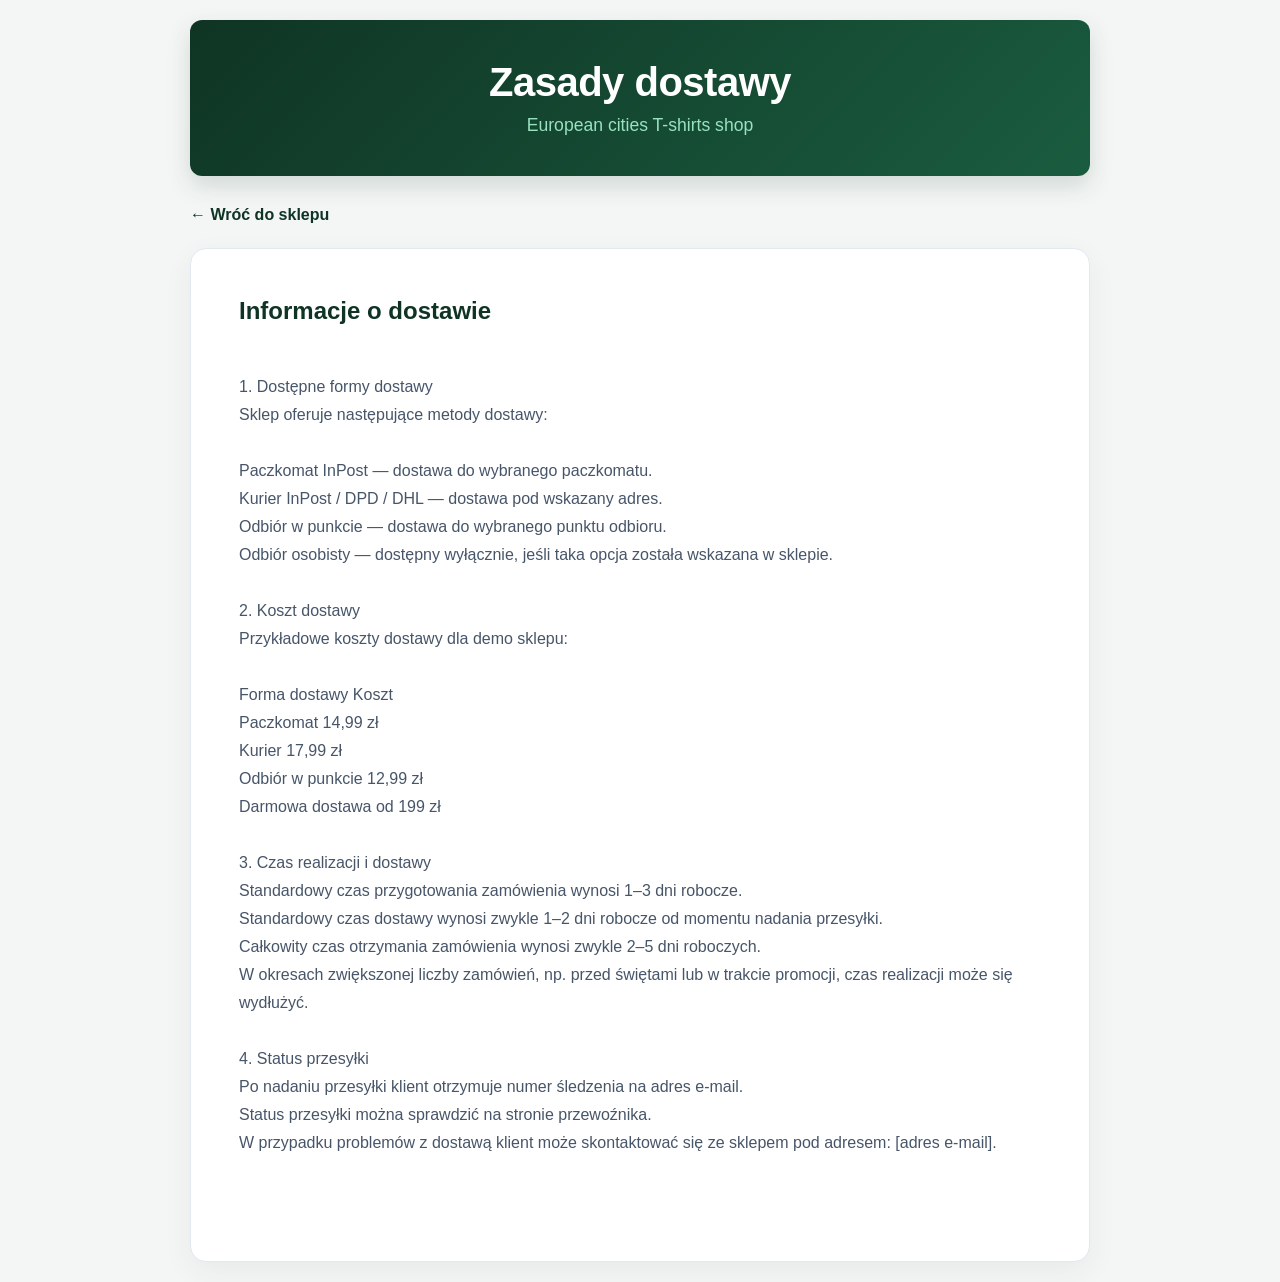
<file: dostawa.html>
<!DOCTYPE html>
<html lang="pl">
<head>
    <meta charset="UTF-8">
    <meta name="viewport" content="width=device-width, initial-scale=1.0">
    <title>Zasady dostawy | European cities T-shirts shop</title>
    <link rel="stylesheet" href="styles.css">
</head>
<body>
    <main class="info-page">
        <header class="info-page-header">
            <h1>Zasady dostawy</h1>
            <p>European cities T-shirts shop</p>
        </header>

        <a class="back-to-shop" href="index.html">&larr; Wróć do sklepu</a>

        <article class="info-content">
            <h2>Informacje o dostawie</h2>
            <div class="regulations-text">
1. Dostępne formy dostawy
Sklep oferuje następujące metody dostawy:

Paczkomat InPost — dostawa do wybranego paczkomatu.
Kurier InPost / DPD / DHL — dostawa pod wskazany adres.
Odbiór w punkcie — dostawa do wybranego punktu odbioru.
Odbiór osobisty — dostępny wyłącznie, jeśli taka opcja została wskazana w sklepie.

2. Koszt dostawy
Przykładowe koszty dostawy dla demo sklepu:

Forma dostawy	Koszt
Paczkomat	14,99 zł
Kurier	17,99 zł
Odbiór w punkcie	12,99 zł
Darmowa dostawa	od 199 zł

3. Czas realizacji i dostawy
Standardowy czas przygotowania zamówienia wynosi 1–3 dni robocze.
Standardowy czas dostawy wynosi zwykle 1–2 dni robocze od momentu nadania przesyłki.
Całkowity czas otrzymania zamówienia wynosi zwykle 2–5 dni roboczych.
W okresach zwiększonej liczby zamówień, np. przed świętami lub w trakcie promocji, czas realizacji może się wydłużyć.

4. Status przesyłki
Po nadaniu przesyłki klient otrzymuje numer śledzenia na adres e-mail.
Status przesyłki można sprawdzić na stronie przewoźnika.
W przypadku problemów z dostawą klient może skontaktować się ze sklepem pod adresem: [adres e-mail].


            </div>
        </article>
    </main>
</body>
</html>
</file>
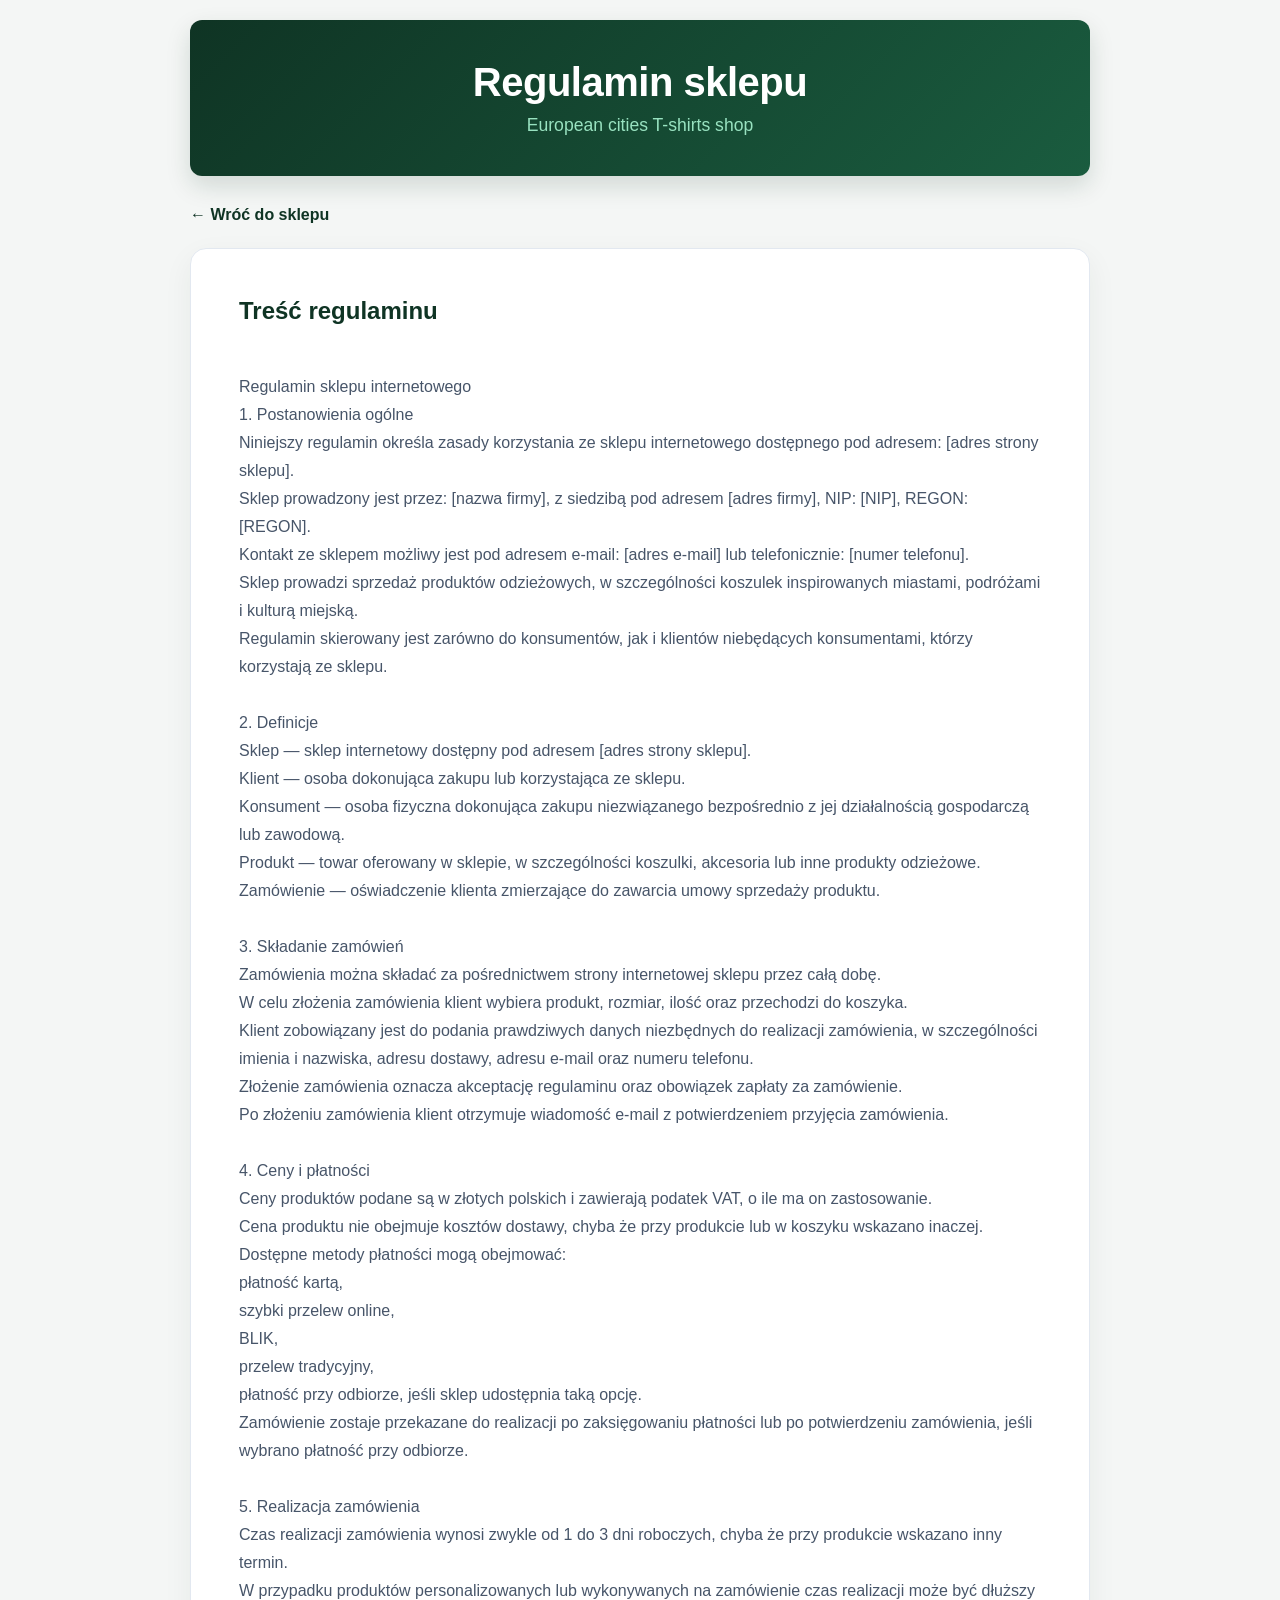
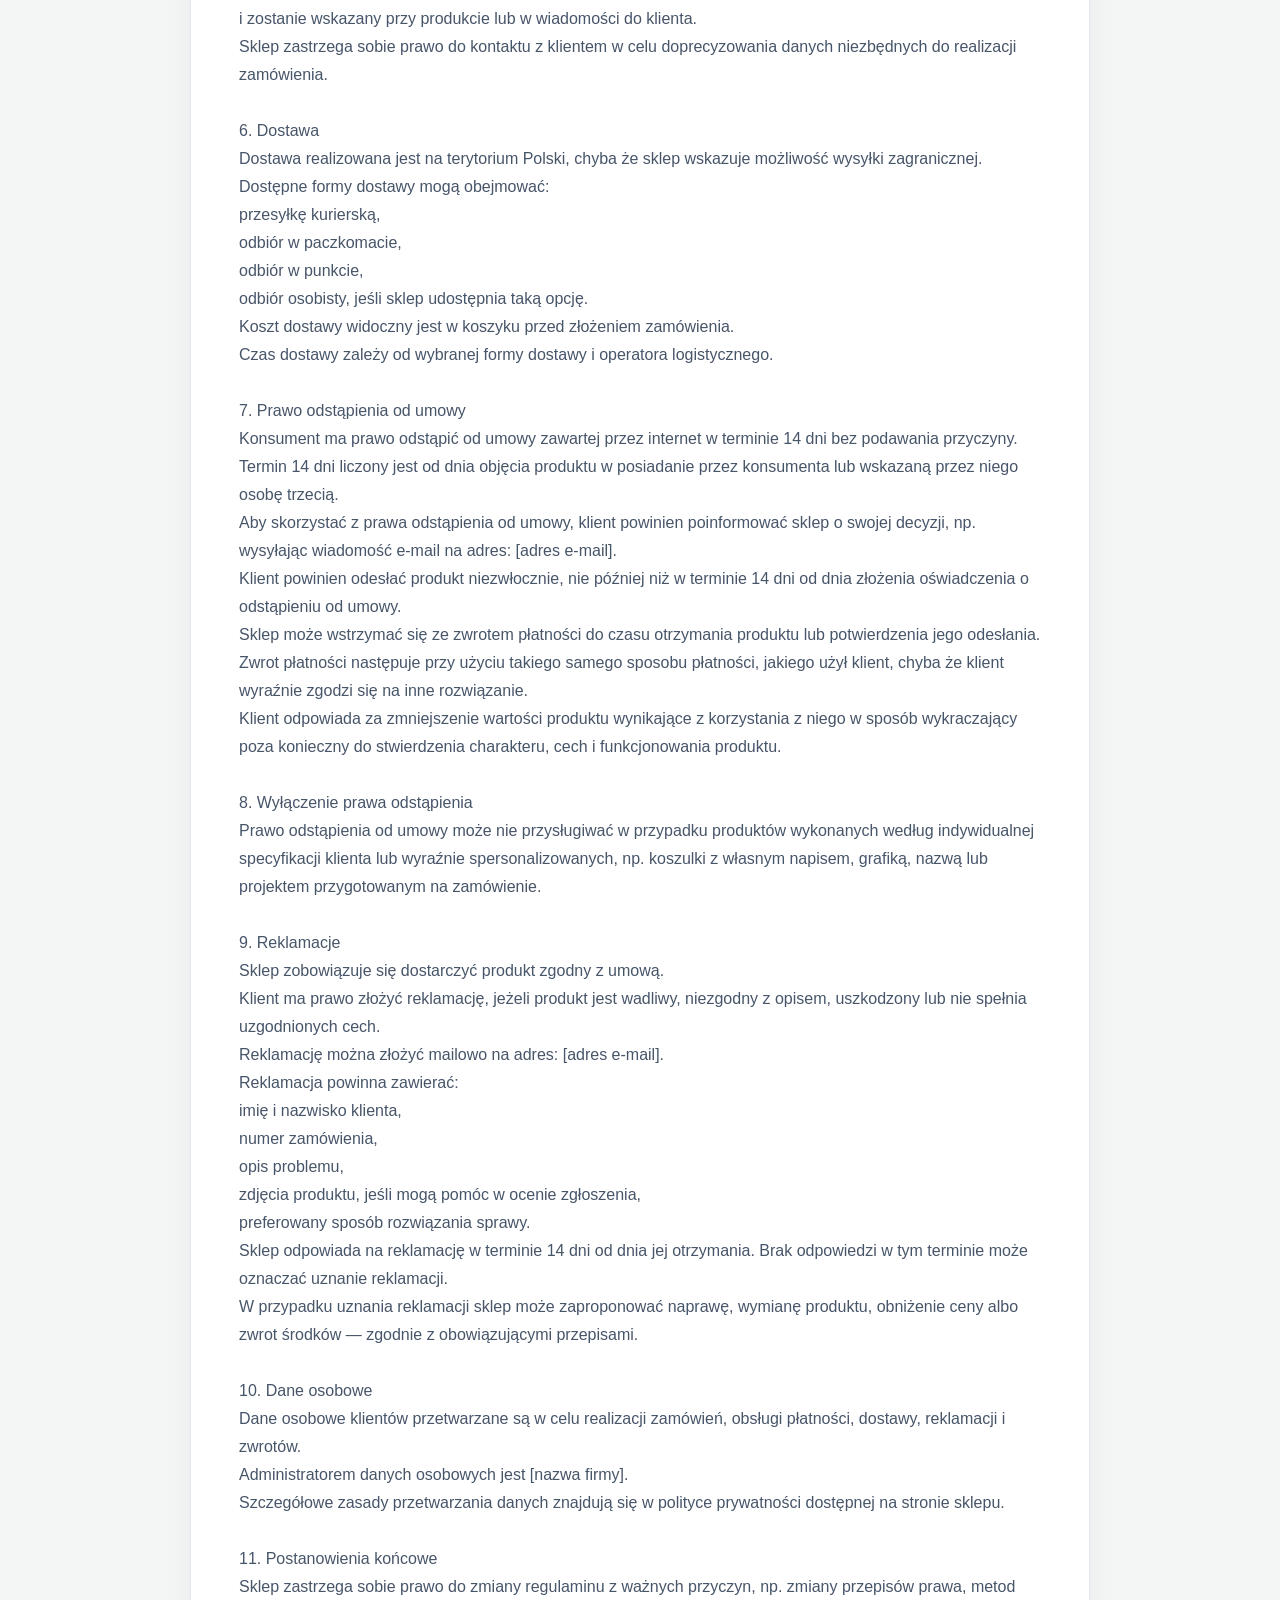
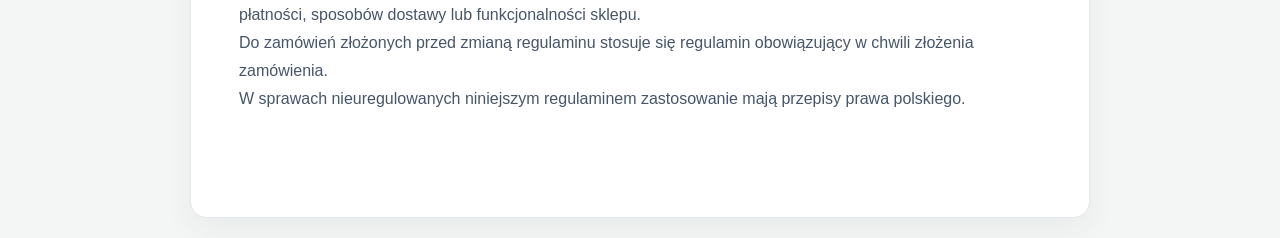
<file: regulamin.html>
<!DOCTYPE html>
<html lang="pl">
<head>
    <meta charset="UTF-8">
    <meta name="viewport" content="width=device-width, initial-scale=1.0">
    <title>Regulamin sklepu | European cities T-shirts shop</title>
    <link rel="stylesheet" href="styles.css">
</head>
<body>
    <main class="info-page">
        <header class="info-page-header">
            <h1>Regulamin sklepu</h1>
            <p>European cities T-shirts shop</p>
        </header>

        <a class="back-to-shop" href="index.html">&larr; Wróć do sklepu</a>

        <article class="info-content">
            <h2>Treść regulaminu</h2>
            <div class="regulations-text">
                Regulamin sklepu internetowego
1. Postanowienia ogólne
Niniejszy regulamin określa zasady korzystania ze sklepu internetowego dostępnego pod adresem: [adres strony sklepu].
Sklep prowadzony jest przez: [nazwa firmy], z siedzibą pod adresem [adres firmy], NIP: [NIP], REGON: [REGON].
Kontakt ze sklepem możliwy jest pod adresem e-mail: [adres e-mail] lub telefonicznie: [numer telefonu].
Sklep prowadzi sprzedaż produktów odzieżowych, w szczególności koszulek inspirowanych miastami, podróżami i kulturą miejską.
Regulamin skierowany jest zarówno do konsumentów, jak i klientów niebędących konsumentami, którzy korzystają ze sklepu.

2. Definicje
Sklep — sklep internetowy dostępny pod adresem [adres strony sklepu].
Klient — osoba dokonująca zakupu lub korzystająca ze sklepu.
Konsument — osoba fizyczna dokonująca zakupu niezwiązanego bezpośrednio z jej działalnością gospodarczą lub zawodową.
Produkt — towar oferowany w sklepie, w szczególności koszulki, akcesoria lub inne produkty odzieżowe.
Zamówienie — oświadczenie klienta zmierzające do zawarcia umowy sprzedaży produktu.

3. Składanie zamówień
Zamówienia można składać za pośrednictwem strony internetowej sklepu przez całą dobę.
W celu złożenia zamówienia klient wybiera produkt, rozmiar, ilość oraz przechodzi do koszyka.
Klient zobowiązany jest do podania prawdziwych danych niezbędnych do realizacji zamówienia, w szczególności imienia i nazwiska, adresu dostawy, adresu e-mail oraz numeru telefonu.
Złożenie zamówienia oznacza akceptację regulaminu oraz obowiązek zapłaty za zamówienie.
Po złożeniu zamówienia klient otrzymuje wiadomość e-mail z potwierdzeniem przyjęcia zamówienia.

4. Ceny i płatności
Ceny produktów podane są w złotych polskich i zawierają podatek VAT, o ile ma on zastosowanie.
Cena produktu nie obejmuje kosztów dostawy, chyba że przy produkcie lub w koszyku wskazano inaczej.
Dostępne metody płatności mogą obejmować:
płatność kartą,
szybki przelew online,
BLIK,
przelew tradycyjny,
płatność przy odbiorze, jeśli sklep udostępnia taką opcję.
Zamówienie zostaje przekazane do realizacji po zaksięgowaniu płatności lub po potwierdzeniu zamówienia, jeśli wybrano płatność przy odbiorze.

5. Realizacja zamówienia
Czas realizacji zamówienia wynosi zwykle od 1 do 3 dni roboczych, chyba że przy produkcie wskazano inny termin.
W przypadku produktów personalizowanych lub wykonywanych na zamówienie czas realizacji może być dłuższy i zostanie wskazany przy produkcie lub w wiadomości do klienta.
Sklep zastrzega sobie prawo do kontaktu z klientem w celu doprecyzowania danych niezbędnych do realizacji zamówienia.

6. Dostawa
Dostawa realizowana jest na terytorium Polski, chyba że sklep wskazuje możliwość wysyłki zagranicznej.
Dostępne formy dostawy mogą obejmować:
przesyłkę kurierską,
odbiór w paczkomacie,
odbiór w punkcie,
odbiór osobisty, jeśli sklep udostępnia taką opcję.
Koszt dostawy widoczny jest w koszyku przed złożeniem zamówienia.
Czas dostawy zależy od wybranej formy dostawy i operatora logistycznego.

7. Prawo odstąpienia od umowy
Konsument ma prawo odstąpić od umowy zawartej przez internet w terminie 14 dni bez podawania przyczyny.
Termin 14 dni liczony jest od dnia objęcia produktu w posiadanie przez konsumenta lub wskazaną przez niego osobę trzecią.
Aby skorzystać z prawa odstąpienia od umowy, klient powinien poinformować sklep o swojej decyzji, np. wysyłając wiadomość e-mail na adres: [adres e-mail].
Klient powinien odesłać produkt niezwłocznie, nie później niż w terminie 14 dni od dnia złożenia oświadczenia o odstąpieniu od umowy.
Sklep może wstrzymać się ze zwrotem płatności do czasu otrzymania produktu lub potwierdzenia jego odesłania.
Zwrot płatności następuje przy użyciu takiego samego sposobu płatności, jakiego użył klient, chyba że klient wyraźnie zgodzi się na inne rozwiązanie.
Klient odpowiada za zmniejszenie wartości produktu wynikające z korzystania z niego w sposób wykraczający poza konieczny do stwierdzenia charakteru, cech i funkcjonowania produktu.

8. Wyłączenie prawa odstąpienia
Prawo odstąpienia od umowy może nie przysługiwać w przypadku produktów wykonanych według indywidualnej specyfikacji klienta lub wyraźnie spersonalizowanych, np. koszulki z własnym napisem, grafiką, nazwą lub projektem przygotowanym na zamówienie.

9. Reklamacje
Sklep zobowiązuje się dostarczyć produkt zgodny z umową.
Klient ma prawo złożyć reklamację, jeżeli produkt jest wadliwy, niezgodny z opisem, uszkodzony lub nie spełnia uzgodnionych cech.
Reklamację można złożyć mailowo na adres: [adres e-mail].
Reklamacja powinna zawierać:
imię i nazwisko klienta,
numer zamówienia,
opis problemu,
zdjęcia produktu, jeśli mogą pomóc w ocenie zgłoszenia,
preferowany sposób rozwiązania sprawy.
Sklep odpowiada na reklamację w terminie 14 dni od dnia jej otrzymania. Brak odpowiedzi w tym terminie może oznaczać uznanie reklamacji.
W przypadku uznania reklamacji sklep może zaproponować naprawę, wymianę produktu, obniżenie ceny albo zwrot środków — zgodnie z obowiązującymi przepisami.

10. Dane osobowe
Dane osobowe klientów przetwarzane są w celu realizacji zamówień, obsługi płatności, dostawy, reklamacji i zwrotów.
Administratorem danych osobowych jest [nazwa firmy].
Szczegółowe zasady przetwarzania danych znajdują się w polityce prywatności dostępnej na stronie sklepu.

11. Postanowienia końcowe
Sklep zastrzega sobie prawo do zmiany regulaminu z ważnych przyczyn, np. zmiany przepisów prawa, metod płatności, sposobów dostawy lub funkcjonalności sklepu.
Do zamówień złożonych przed zmianą regulaminu stosuje się regulamin obowiązujący w chwili złożenia zamówienia.
W sprawach nieuregulowanych niniejszym regulaminem zastosowanie mają przepisy prawa polskiego.


            </div>
        </article>
    </main>
</body>
</html>
</file>
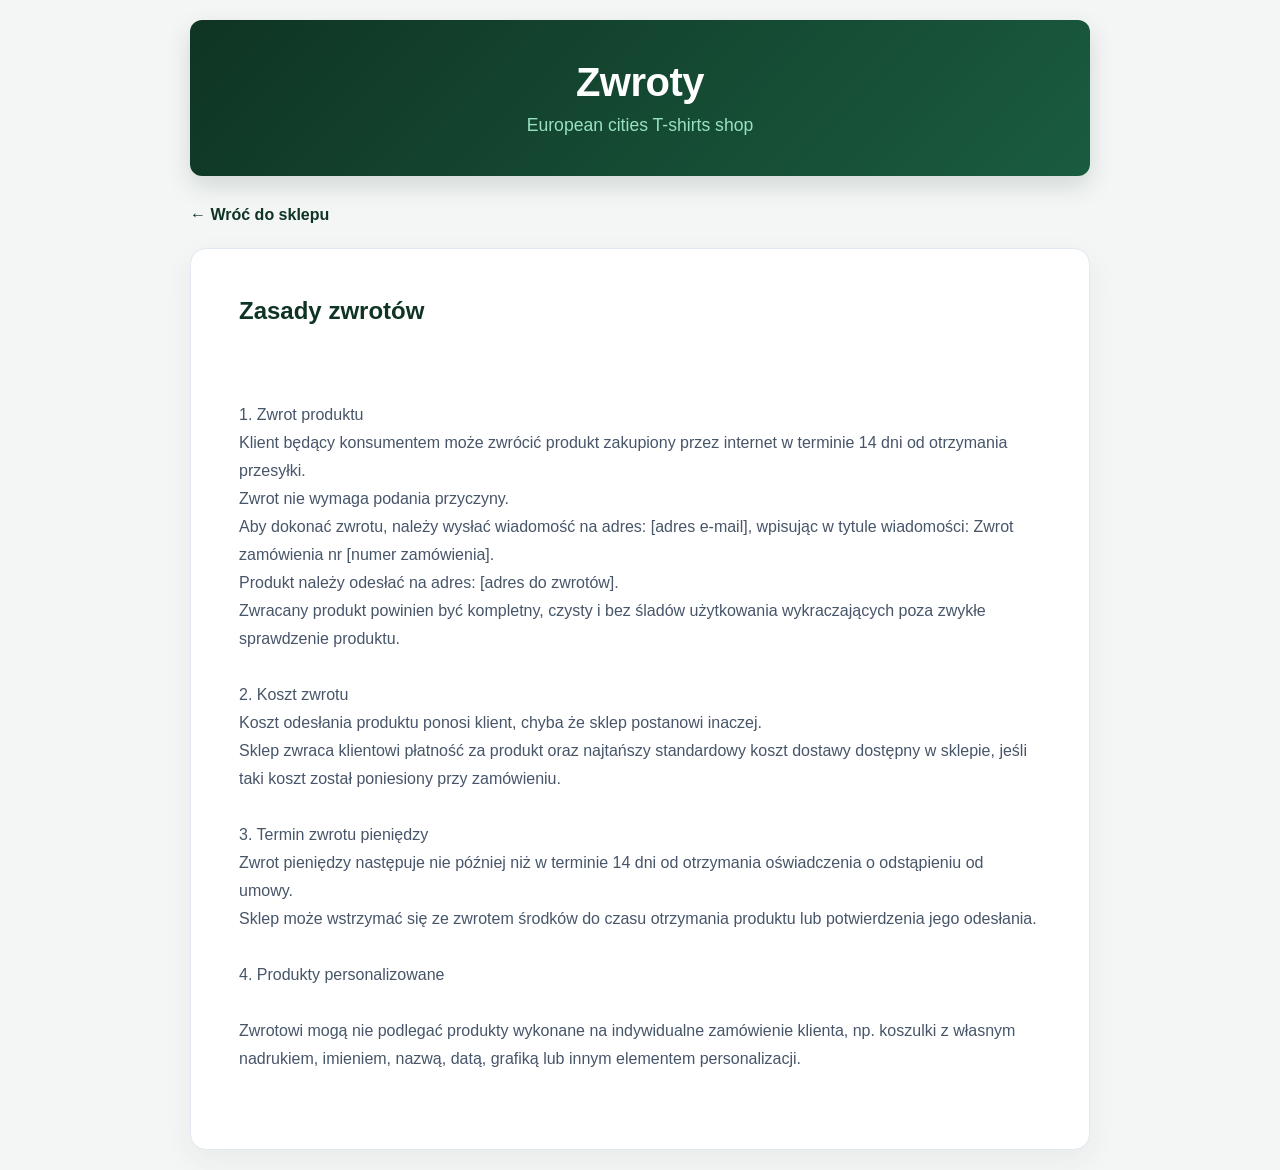
<file: zwroty.html>
<!DOCTYPE html>
<html lang="pl">
<head>
    <meta charset="UTF-8">
    <meta name="viewport" content="width=device-width, initial-scale=1.0">
    <title>Zwroty | European cities T-shirts shop</title>
    <link rel="stylesheet" href="styles.css">
</head>
<body>
    <main class="info-page">
        <header class="info-page-header">
            <h1>Zwroty</h1>
            <p>European cities T-shirts shop</p>
        </header>

        <a class="back-to-shop" href="index.html">&larr; Wróć do sklepu</a>

        <article class="info-content">
            <h2>Zasady zwrotów</h2>
            <div class="regulations-text">

1. Zwrot produktu
Klient będący konsumentem może zwrócić produkt zakupiony przez internet w terminie 14 dni od otrzymania przesyłki.
Zwrot nie wymaga podania przyczyny.
Aby dokonać zwrotu, należy wysłać wiadomość na adres: [adres e-mail], wpisując w tytule wiadomości: Zwrot zamówienia nr [numer zamówienia].
Produkt należy odesłać na adres: [adres do zwrotów].
Zwracany produkt powinien być kompletny, czysty i bez śladów użytkowania wykraczających poza zwykłe sprawdzenie produktu.

2. Koszt zwrotu
Koszt odesłania produktu ponosi klient, chyba że sklep postanowi inaczej.
Sklep zwraca klientowi płatność za produkt oraz najtańszy standardowy koszt dostawy dostępny w sklepie, jeśli taki koszt został poniesiony przy zamówieniu.

3. Termin zwrotu pieniędzy
Zwrot pieniędzy następuje nie później niż w terminie 14 dni od otrzymania oświadczenia o odstąpieniu od umowy.
Sklep może wstrzymać się ze zwrotem środków do czasu otrzymania produktu lub potwierdzenia jego odesłania.

4. Produkty personalizowane

Zwrotowi mogą nie podlegać produkty wykonane na indywidualne zamówienie klienta, np. koszulki z własnym nadrukiem, imieniem, nazwą, datą, grafiką lub innym elementem personalizacji.

            </div>
        </article>
    </main>
</body>
</html>
</file>
<file: styles.css>
* {
  margin: 0;
  padding: 0;
  box-sizing: border-box;
}

body {
  font-family: 'Segoe UI', Tahoma, Geneva, Verdana, sans-serif;
  background: #f4f6f5; /* Nowoczesne, lekko sportowe, jasne tło */
  min-height: 100vh;
  padding: 20px;
  color: #1e293b;
}

body.modal-open {
  overflow: hidden;
}

/* Header */
header {
  background: linear-gradient(135deg, #0f3424 0%, #1a5c3f 100%); /* Piłkarska, głęboka zieleń premium */
  color: #ffffff;
  padding: 40px 20px;
  text-align: center;
  border-radius: 12px;
  margin-bottom: 30px;
  box-shadow: 0 10px 25px rgba(15, 52, 36, 0.15);
}

header h1 {
  font-size: 2.5em;
  margin-bottom: 10px;
  text-shadow: none; /* Rezygnacja ze staromodnego cienia na rzecz płaskiego designu */
  font-weight: 800;
  letter-spacing: -0.5px;
}

header p {
  font-size: 1.1em;
  color: #a7f3d0; /* Delikatny miętowy akcent dla tekstu pomocniczego */
  opacity: 0.9;
}

/* Header actions */
.header-actions {
  position: fixed;
  top: 34px;
  right: 32px;
  z-index: 100;
  display: flex;
  align-items: center;
  gap: 10px;
}

.header-action {
  position: relative;
  width: 48px;
  height: 48px;
  display: inline-flex;
  align-items: center;
  justify-content: center;
  background: rgba(255, 255, 255, 0.12);
  color: #ffffff;
  border: 1px solid rgba(255, 255, 255, 0.22);
  border-radius: 50%;
  cursor: pointer;
  text-decoration: none;
  box-shadow: 0 4px 14px rgba(15, 52, 36, 0.18);
  transition: transform 0.2s ease, background 0.2s ease, border-color 0.2s ease;
}

.header-action svg {
  width: 23px;
  height: 23px;
  fill: none;
  stroke: currentColor;
  stroke-width: 1.8;
  stroke-linecap: round;
  stroke-linejoin: round;
}

.header-action:hover,
.header-action:focus-visible {
  background: rgba(255, 255, 255, 0.23);
  border-color: rgba(255, 255, 255, 0.5);
  transform: translateY(-2px);
  outline: none;
}

.cart-button {
  background: #10b981;
  border-color: #10b981;
}

.cart-button:hover,
.cart-button:focus-visible {
  background: #059669;
  border-color: #059669;
}

.cart-counter {
  position: absolute;
  top: -6px;
  right: -6px;
  background: #0f3424;
  color: #ffffff;
  border-radius: 50%;
  min-width: 22px;
  height: 22px;
  padding: 0 5px;
  display: flex;
  align-items: center;
  justify-content: center;
  font-weight: bold;
  font-size: 0.75rem;
  border: 2px solid #10b981;
}

@media (max-width: 700px) {
  header {
      padding-top: 100px;
  }

  .header-actions {
      top: 32px;
      right: 50%;
      transform: translateX(50%);
  }

  .header-action {
      width: 44px;
      height: 44px;
  }
}

/* Shop Container */
.shop-container {
  max-width: 1400px;
  margin: 0 auto;
  display: none;
}

.shop-container.active {
  display: block;
}

/* Products Grid */
.products-grid {
  display: grid;
  grid-template-columns: repeat(3, 1fr);
  gap: 25px;
  margin-bottom: 40px;
}

@media (max-width: 1200px) {
  .products-grid {
      grid-template-columns: repeat(2, 1fr);
  }
}

@media (max-width: 600px) {
  .products-grid {
      grid-template-columns: 1fr;
  }
}

/* Product Card */
.product-card {
  background: #ffffff;
  border-radius: 12px;
  overflow: hidden;
  box-shadow: 0 4px 15px rgba(15, 52, 36, 0.04);
  border: 1px solid #e2e8f0;
  transition: all 0.3s ease;
  display: flex;
  flex-direction: column;
}

.product-card:hover {
  transform: translateY(-5px);
  box-shadow: 0 12px 30px rgba(15, 52, 36, 0.1);
  border-color: #cbd5e1;
}

.product-image {
  width: 100%;
  height: 250px;
  background: linear-gradient(135deg, #f1f5f9 0%, #e2e8f0 100%); /* Neutralne, czyste tło pod eksponowany produkt */
  display: flex;
  align-items: center;
  justify-content: center;
  font-size: 3em;
  color: white;
}

.product-info {
  padding: 20px;
  flex-grow: 1;
  display: flex;
  flex-direction: column;
}

.product-name {
  font-size: 1.2em;
  font-weight: 700;
  color: #0f3424; /* Główny kolor marki dla nazwy produktu */
  margin-bottom: 8px;
}

.product-price {
  font-size: 1.4em;
  color: #10b981; /* Kolor akcentowy dla ceny - przyciąga wzrok */
  font-weight: 800;
  margin-bottom: 15px;
}

.size-selector {
  margin-bottom: 15px;
}

.size-selector label {
  display: block;
  font-size: 0.9em;
  color: #64748b;
  margin-bottom: 8px;
  font-weight: 600;
}

.size-options {
  display: flex;
  gap: 8px;
}

.size-option {
  flex: 1;
  padding: 8px;
  border: 2px solid #cbd5e1;
  background: #ffffff;
  color: #0f3424;
  border-radius: 6px;
  cursor: pointer;
  font-weight: 600;
  transition: all 0.2s ease;
  text-align: center;
}

.size-option:hover {
  border-color: #164e35;
  background: #f0fdf4;
}

.size-option.selected {
  background: #0f3424; /* Spójny, głęboki kolor dla zaznaczonego rozmiaru */
  color: #ffffff;
  border-color: #0f3424;
}

.add-to-cart-btn {
  background: linear-gradient(135deg, #0f3424 0%, #164e35 100%); /* Elegancki, jednolity ton przycisku */
  color: #ffffff;
  border: none;
  padding: 12px 20px;
  border-radius: 6px;
  font-size: 1em;
  font-weight: 700;
  cursor: pointer;
  transition: all 0.3s ease;
}

.add-to-cart-btn:hover {
  background: linear-gradient(135deg, #164e35 0%, #1f704c 100%);
  transform: scale(1.02);
}

.add-to-cart-btn:active {
  transform: scale(0.98);
}

.product-details-btn {
  margin-top: 10px;
  padding: 11px 20px;
  border: 2px solid #0f3424;
  border-radius: 6px;
  background: #ffffff;
  color: #0f3424;
  font-size: 1em;
  font-weight: 700;
  cursor: pointer;
  transition: all 0.2s ease;
}

.product-details-btn:hover {
  background: #f0fdf4;
  transform: translateY(-1px);
}

/* Product details */
.product-modal {
  display: none;
  position: fixed;
  inset: 0;
  z-index: 180;
  padding: 30px;
  overflow-y: auto;
  background: rgba(15, 52, 36, 0.55);
  backdrop-filter: blur(5px);
  align-items: center;
  justify-content: center;
}

.product-modal.active {
  display: flex;
}

.product-details {
  position: relative;
  width: min(1100px, 100%);
  max-height: calc(100vh - 60px);
  overflow-y: auto;
  border-radius: 18px;
  background: #ffffff;
  box-shadow: 0 24px 70px rgba(0, 0, 0, 0.25);
  animation: slideIn 0.3s ease;
}

.product-details-close {
  position: absolute;
  top: 16px;
  right: 16px;
  z-index: 2;
  width: 42px;
  height: 42px;
  border: none;
  border-radius: 50%;
  background: #0f3424;
  color: #ffffff;
  font-size: 1.8rem;
  line-height: 1;
  cursor: pointer;
  transition: transform 0.2s ease, background 0.2s ease;
}

.product-details-close:hover {
  background: #164e35;
  transform: rotate(90deg);
}

.product-details-layout {
  display: grid;
  grid-template-columns: minmax(0, 1.25fr) minmax(300px, 0.75fr);
  min-height: 560px;
}

.product-details-image {
  min-height: 560px;
  background: linear-gradient(135deg, #f1f5f9 0%, #e2e8f0 100%);
  display: flex;
  align-items: center;
  justify-content: center;
}

.product-details-image img {
  width: 100%;
  height: 100%;
  max-height: 720px;
  object-fit: cover;
}

.product-details-info {
  display: flex;
  flex-direction: column;
  padding: 70px 40px 40px;
}

.product-details-name {
  margin-bottom: 10px;
  color: #0f3424;
  font-size: clamp(2rem, 4vw, 3rem);
  line-height: 1.05;
}

.product-description {
  margin-top: 28px;
  padding-top: 24px;
  border-top: 1px solid #e2e8f0;
}

.product-description h3 {
  margin-bottom: 10px;
  color: #0f3424;
  font-size: 1.15rem;
}

.product-description p {
  min-height: 72px;
  color: #64748b;
  line-height: 1.6;
}

@media (max-width: 800px) {
  .product-modal {
      padding: 15px;
      align-items: flex-start;
  }

  .product-details {
      max-height: none;
  }

  .product-details-layout {
      grid-template-columns: 1fr;
      min-height: 0;
  }

  .product-details-image {
      min-height: 0;
      height: 360px;
  }

  .product-details-info {
      padding: 32px 24px;
  }
}

/* Cart Modal */
.cart-modal {
  display: none;
  position: fixed;
  top: 0;
  left: 0;
  right: 0;
  bottom: 0;
  background: rgba(15, 52, 36, 0.4); /* Przyciemnienie w tonacji butelkowej zieleni z przezroczystością */
  backdrop-filter: blur(4px); /* Nowoczesny efekt rozmycia tła */
  z-index: 200;
  align-items: center;
  justify-content: center;
}

.cart-modal.active {
  display: flex;
}

.cart-content {
  background: #ffffff;
  border-radius: 16px;
  width: 90%;
  max-width: 600px;
  max-height: 80vh;
  overflow-y: auto;
  box-shadow: 0 20px 50px rgba(0, 0, 0, 0.15);
  animation: slideIn 0.3s ease;
}

@keyframes slideIn {
  from {
      transform: translateY(-30px);
      opacity: 0;
  }
  to {
      transform: translateY(0);
      opacity: 1;
  }
}

.cart-header {
  background: #0f3424; /* Spójny z resztą strony nagłówek koszyka */
  color: #ffffff;
  padding: 20px;
  border-radius: 16px 16px 0 0;
  display: flex;
  justify-content: space-between;
  align-items: center;
}

.cart-header h2 {
  font-size: 1.6em;
  font-weight: 700;
}

.close-button {
  background: none;
  border: none;
  color: #a7f3d0;
  font-size: 1.5em;
  cursor: pointer;
  transition: transform 0.2s;
}

.close-button:hover {
  transform: rotate(90deg);
  color: #ffffff;
}

.cart-items {
  padding: 20px;
}

.empty-cart {
  text-align: center;
  padding: 40px 20px;
  color: #64748b;
  font-size: 1.1em;
}

.cart-item {
  background: #f8fafc;
  padding: 15px;
  margin-bottom: 15px;
  border-radius: 8px;
  border-left: 4px solid #10b981; /* Miętowy akcent identyfikujący produkt */
}

.cart-item-name {
  font-weight: 700;
  color: #0f3424;
  font-size: 1.1em;
  margin-bottom: 8px;
}

.cart-item-details {
  font-size: 0.9em;
  color: #64748b;
  margin-bottom: 10px;
}

.cart-item-details span {
  display: block;
  margin-bottom: 3px;
}

.cart-item-price {
  color: #10b981;
  font-weight: 700;
  font-size: 1.2em;
}

.remove-btn {
  background: #f1f5f9; /* Neutralny przycisk usuwania zamiast krzykliwej czerwieni */
  color: #64748b;
  border: 1px solid #cbd5e1;
  padding: 6px 12px;
  border-radius: 4px;
  cursor: pointer;
  font-size: 0.85em;
  margin-top: 10px;
  font-weight: 600;
  transition: all 0.2s;
}

.remove-btn:hover {
  background: #fee2e2; /* Delikatny czerwony akcent dopiero po najechaniu */
  color: #ef4444;
  border-color: #fca5a5;
}

.cart-summary {
  padding: 0 20px;
  border-top: 2px solid #e2e8f0;
  margin-top: 20px;
}

.cart-total {
  display: flex;
  justify-content: space-between;
  align-items: center;
  padding: 20px 0;
  font-size: 1.3em;
  font-weight: 800;
  color: #0f3424;
}

.cart-actions {
  display: flex;
  gap: 10px;
  padding: 20px;
  border-top: 2px solid #e2e8f0;
}

.action-btn {
  flex: 1;
  padding: 12px 20px;
  border: none;
  border-radius: 6px;
  font-size: 1em;
  font-weight: 700;
  cursor: pointer;
  transition: all 0.3s ease;
}

/* Usunięte kolory zielony/czerwony na rzecz spójnej, monochromatycznej hierarchii przycisków */
.btn-buy {
  background: #10b981; /* Główny przycisk akcji (Kup) - najbardziej widoczny */
  color: #ffffff;
}

.btn-buy:hover {
  background: #059669;
  transform: translateY(-2px);
  box-shadow: 0 4px 12px rgba(16, 185, 129, 0.2);
}

.btn-continue {
  background: #0f3424; /* Przycisk drugorzędny - ciemny motyw marki */
  color: #ffffff;
}

.btn-continue:hover {
  background: #164e35;
  transform: translateY(-2px);
  box-shadow: 0 4px 12px rgba(15, 52, 36, 0.2);
}

.btn-abandon {
  background: #f1f5f9; /* Przycisk destrukcyjny / trzeciorzędny - neutralny, aby nie odciągać uwagi od zakupu */
  color: #64748b;
  border: 1px solid #cbd5e1;
}

.btn-abandon:hover {
  background: #e2e8f0;
  color: #0f3424;
  transform: translateY(-2px);
}

/* Message Modal */
.message-modal {
  display: none;
  position: fixed;
  top: 0;
  left: 0;
  right: 0;
  bottom: 0;
  background: rgba(15, 52, 36, 0.5);
  backdrop-filter: blur(4px);
  z-index: 300;
  align-items: center;
  justify-content: center;
}

.message-modal.active {
  display: flex;
}

.message-box {
  background: #ffffff;
  border-radius: 16px;
  padding: 40px;
  text-align: center;
  max-width: 400px;
  box-shadow: 0 20px 50px rgba(0, 0, 0, 0.2);
  animation: slideIn 0.3s ease;
}

/* Zmiana jaskrawych obramowań komunikatów na dopasowaną zieleń */
.message-box.success {
  border-top: 5px solid #10b981;
}

.message-box.abandoned {
  border-top: 5px solid #64748b;
}

.message-icon {
  font-size: 3em;
  margin-bottom: 15px;
}

.message-text {
  font-size: 1.2em;
  color: #0f3424;
  font-weight: 700;
  margin-bottom: 20px;
  line-height: 1.4;
}

.message-ok-btn {
  background: #0f3424;
  color: #ffffff;
  border: none;
  padding: 12px 30px;
  border-radius: 6px;
  font-size: 1em;
  font-weight: 700;
  cursor: pointer;
  transition: all 0.3s ease;
}

.message-ok-btn:hover {
  background: #164e35;
  transform: translateY(-2px);
}

.product-image img {
  width: 100%;
  height: 100%;
  object-fit: cover; /* Sprawi, że obrazek ładnie wypełni całe 250px wysokości bez zniekształceń */
}

.image-placeholder {
  color: #cbd5e1;
  font-size: 2em;
}

/* Information pages */
.info-page {
  max-width: 900px;
  margin: 0 auto;
}

.info-page-header {
  position: relative;
}

.back-to-shop {
  display: inline-flex;
  align-items: center;
  gap: 8px;
  margin-bottom: 24px;
  color: #0f3424;
  font-weight: 700;
  text-decoration: none;
}

.back-to-shop:hover {
  color: #10b981;
}

.info-content {
  padding: clamp(24px, 5vw, 48px);
  border: 1px solid #e2e8f0;
  border-radius: 16px;
  background: #ffffff;
  box-shadow: 0 10px 30px rgba(15, 52, 36, 0.06);
}

.info-content h2 {
  margin-bottom: 20px;
  color: #0f3424;
  font-size: 1.5rem;
}

.info-content p,
.info-content li {
  color: #475569;
  line-height: 1.75;
}

.info-placeholder {
  padding: 20px;
  border-left: 4px solid #10b981;
  border-radius: 0 8px 8px 0;
  background: #f0fdf4;
}

.regulations-text {
  color: #475569;
  line-height: 1.75;
  white-space: pre-line;
}


/* Proaktywne zaproszenie do rozmowy */
.proactive-chat-message {
  position: fixed;
  right: 24px;
  bottom: 110px;
  z-index: 999999;
  max-width: 300px;
  padding: 16px 44px 16px 18px;
  background: #ffffff;
  color: #0f3424;
  border: 1px solid #d1fae5;
  border-left: 5px solid #10b981;
  border-radius: 16px;
  box-shadow: 0 14px 38px rgba(15, 52, 36, 0.22);
  font-size: 0.95rem;
  font-weight: 600;
  line-height: 1.45;
  animation: proactiveChatSlideIn 0.35s ease;
}

.proactive-chat-message::after {
  content: "";
  position: absolute;
  right: 30px;
  bottom: -10px;
  width: 18px;
  height: 18px;
  background: #ffffff;
  border-right: 1px solid #d1fae5;
  border-bottom: 1px solid #d1fae5;
  transform: rotate(45deg);
}

.proactive-chat-close {
  position: absolute;
  top: 8px;
  right: 10px;
  width: 24px;
  height: 24px;
  border: none;
  border-radius: 50%;
  background: #f0fdf4;
  color: #64748b;
  font-size: 1.1rem;
  line-height: 1;
  cursor: pointer;
  transition: background 0.2s ease, color 0.2s ease, transform 0.2s ease;
}

.proactive-chat-close:hover {
  background: #dcfce7;
  color: #0f3424;
  transform: rotate(90deg);
}

.proactive-chat-text {
  position: relative;
  z-index: 1;
}

.proactive-chat-text::before {
  content: "💬";
  display: inline-block;
  margin-right: 6px;
}

@keyframes proactiveChatSlideIn {
  from {
    opacity: 0;
    transform: translateY(12px) scale(0.98);
  }

  to {
    opacity: 1;
    transform: translateY(0) scale(1);
  }
}

@media (max-width: 600px) {
  .proactive-chat-message {
    right: 16px;
    left: 16px;
    bottom: 100px;
    max-width: none;
  }
}

.chat-active #zendesk-prompts {
  display: none !important;
}
</file>
